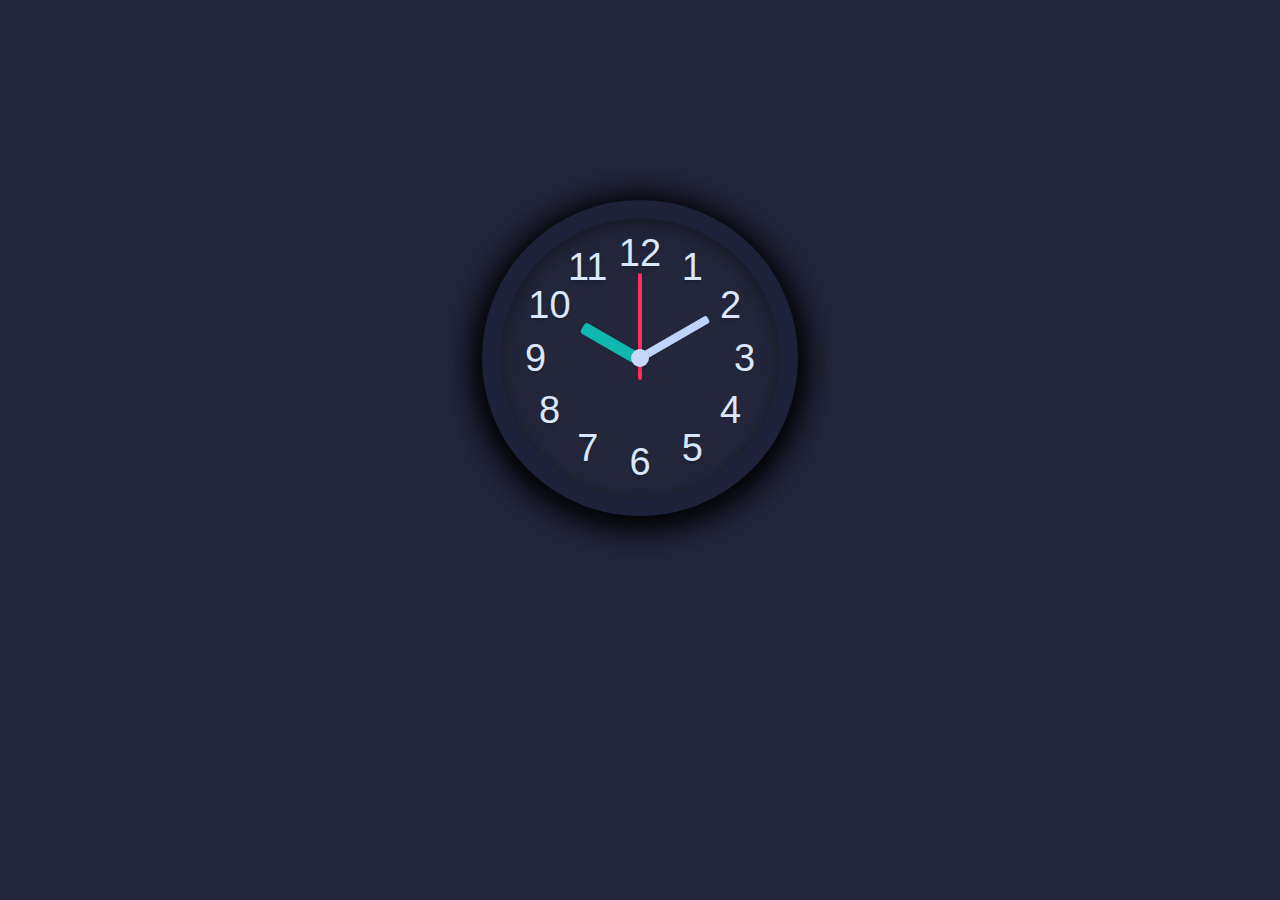
<file: timeanimation.html>
<!DOCTYPE html>
<html lang="en">
<head>
    <meta charset="UTF-8">
    <meta name="viewport" content="width=device-width, initial-scale=1.0">
    <title>Document</title>
    <link href="timeanimationcss.css" rel="stylesheet">
</head>
<body>
    <div class="wrapper">
    <ul id="clock">
<li class="numbers"><span>1</span></li>
<li class="numbers"><span>2</span></li>
<li class="numbers"><span>3</span></li>
<li class="numbers"><span>4</span></li>
<li class="numbers"><span>5</span></li>
<li class="numbers"><span>6</span></li>
<li class="numbers"><span>7</span></li>
<li class="numbers"><span>8</span></li>
<li class="numbers"><span>9</span></li>
<li class="numbers"><span>10</span></li>
<li class="numbers"><span>11</span></li>
<li class="numbers"><span>12</span></li>
<li id="hour"></li>
<li id="minute"></li>
<li id="second"></li>
</ul>
</div>
</body>
</html>
</file>
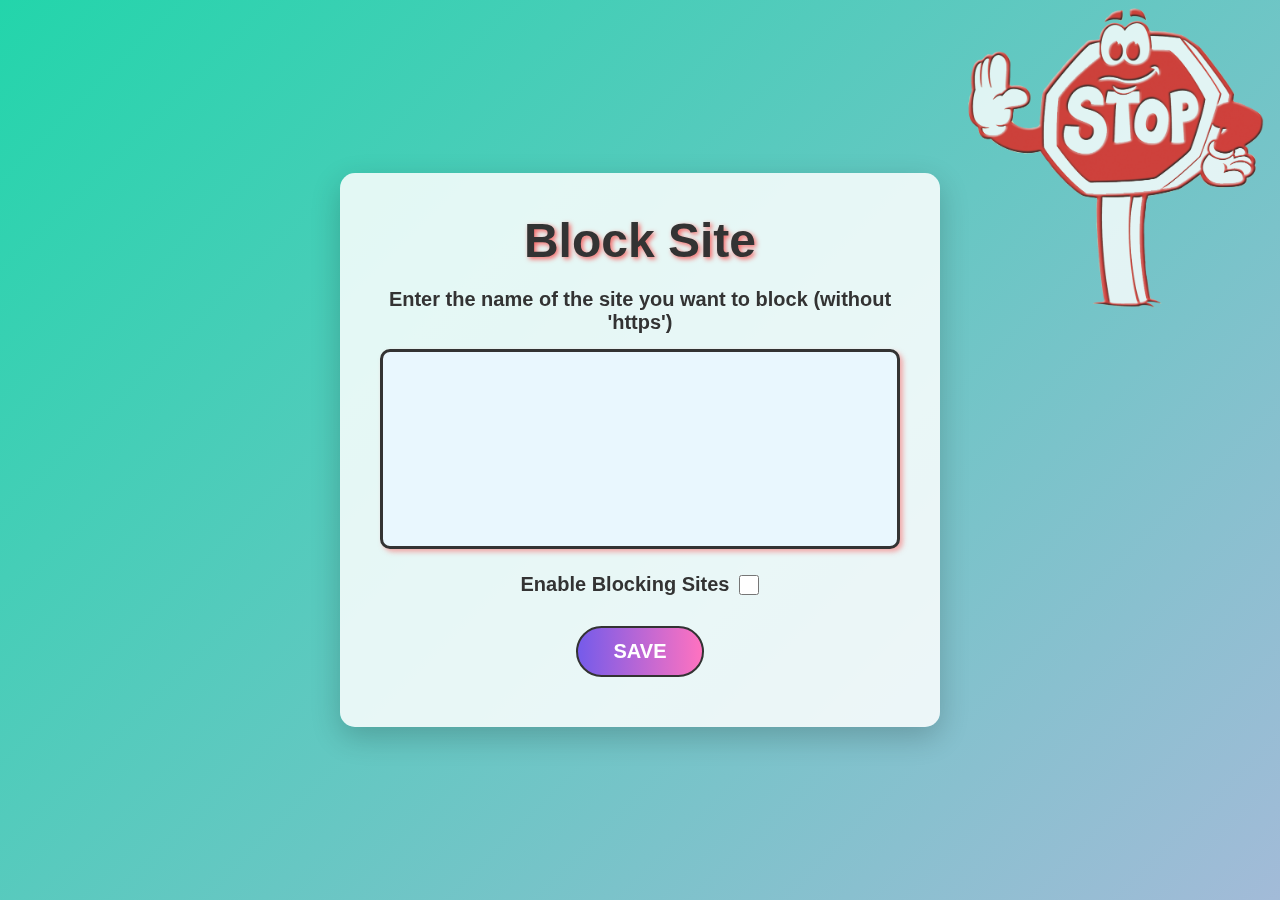
<file: blockSite/option.html>
<!DOCTYPE html>
<html lang="en">
<head>
    <meta charset="UTF-8">
    <meta http-equiv="X-UA-Compatible" content="IE=edge">
    <meta name="viewport" content="width=device-width, initial-scale=1.0">
    <title>Block Site</title>
    <link rel="stylesheet" href="blocksite.css">
    <link rel="preconnect" href="https://fonts.googleapis.com">
    <link rel="preconnect" href="https://fonts.gstatic.com" crossorigin>
    <link rel="icon" href="https://image.flaticon.com/icons/png/512/718/718672.png">
</head>
<body>
    <section>
        <div class="main">
            <h1>Block Site</h1>
            <p><strong>Enter the name of the site you want to block (without 'https')</strong></p>
            <textarea id="textarea" rows="10" cols="30" spellcheck="false"></textarea>
            <div class="checkbox-container">
                <strong>Enable Blocking Sites</strong>
                <input id="checkbox" type="checkbox">
            </div>
            <a href="#" id="save"><strong>Save</strong></a>
        </div>
        <img class="stop-image" src="./stop.png" alt="Stop Sign">
    </section>
    <script src="options.js"></script>
</body>
</html>
</file>
<file: timeanimationcss.css>
*{
    margin: 0;
    padding: 0;
}
.wrapper {
    height: 100vh;
    width: 100%;
    background-color: #25283D;
  font-family: 'Josefin Sans', sans-serif;
  float: left;
}
#clock {
  width: 280px;
  height: 280px;
  background: #25283D;
  border: 18px solid #1e213a;
  border-radius: 50%;
  margin: 200px auto 60px;
  position: relative;
  box-shadow: inset 0 5px 25px #00000080,
  0 5px 25px #00000080,
  0 5px 30px #00000080,
  0 5px 35px #00000080,
  0 5px 40px #00000080,
  0 5px 45px #00000080;
}
#clock:before {
  content: '';
  position: absolute;
  width: 280px;
  height: 280px;
  left: -18px;
  top: -10px;
  border: 18px solid #CCCCCC;
  border-radius: 50%;
  z-index: -2;
}
#clock:after {
  content: '';
  width: 18px;
  height: 18px;
  background: #c7d8f8;
  position: absolute;
  border-radius: 50%;
  left: calc(50% - 9px);
  top: calc(50% - 9px);
  box-shadow: 0 2px 4px #00000026;
}
#clock li {
  list-style-type: none;
  position: absolute;
}
.numbers {
  position: absolute;
  width: 90%;
  height: 90%;
  padding: 5%;
  text-align: center;
}
.numbers span {
  display: block;
  color: #dbe7fd;
  font-size: 38px;
  text-shadow: 0 5px 18px #00000026, 0 2px 3px #00000033;
}
.numbers:nth-child(1) {
  transform: rotate(30deg);
}
.numbers:nth-child(1) span {
  transform: rotate(-30deg);
}
.numbers:nth-child(2) {
  transform: rotate(60deg);
}
.numbers:nth-child(2) span {
  transform: rotate(-60deg);
}
.numbers:nth-child(3) {
  transform: rotate(90deg);
}
.numbers:nth-child(3) span {
  transform: rotate(-90deg);
}
.numbers:nth-child(4) {
  transform: rotate(120deg);
}
.numbers:nth-child(4) span {
  transform: rotate(-120deg);
}
.numbers:nth-child(5) {
  transform: rotate(150deg);
}
.numbers:nth-child(5) span {
  transform: rotate(-150deg);
}
.numbers:nth-child(6) {
  transform: rotate(180deg);
}
.numbers:nth-child(6) span {
  transform: rotate(-180deg);
}
.numbers:nth-child(7) {
  transform: rotate(210deg);
}
.numbers:nth-child(7) span {
  transform: rotate(-210deg);
}
.numbers:nth-child(8) {
  transform: rotate(240deg);
}
.numbers:nth-child(8) span {
  transform: rotate(-240deg);
}
.numbers:nth-child(9) {
  transform: rotate(270deg);
}
.numbers:nth-child(9) span {
  transform: rotate(-270deg);
}
.numbers:nth-child(10) {
  transform: rotate(300deg);
}
.numbers:nth-child(10) span {
  transform: rotate(-300deg);
}
.numbers:nth-child(11) {
  transform: rotate(330deg);
}
.numbers:nth-child(11) span {
  transform: rotate(-330deg);
}
#second {
  width: 100%;
  height: 100%;
  animation: sec 60s steps(60, end) infinite;
}
#second:after {
  content: '';
  width: 4px;
  height: 107px;
  border-radius: 2px;
  background: #FD2E62;
  position: absolute;
  left: calc(50% - 2px);
  top: 55px;
  box-shadow: 1px 2px 3px #00000026;
}
#minute {
  width: 100%;
  height: 100%;
  animation: sec 3600s steps(60, end) infinite;
}
#minute:after {
  content: '';
  width: 8px;
  height: 79px;
  border-radius: 4px 4px 2px 2px;
  background: #bed4fd;
  position: absolute;
  left: calc(50% + 30px);
  top: 29%;
  transform: rotate(-120deg);
  box-shadow: -1px 0 5px #00000026;
}
#hour {
  width: 100%;
  height: 100%;
  transform: rotate(120deg);
}

#hour:after {
  content: '';
  width: 12px;
  height: 65px;
  border-radius: 6px 6px 3px 3px;
  background: #07f3dfb4;
  position: absolute;
  left: calc(50% - 4px);
  top: 50%;
  box-shadow: 1px 0 4px #00000026;
}

@keyframes sec {
  to {
    transform: rotate(360deg);
  }
}
</file>
<file: blockSite/blocksite.css>
* {
    margin: 0;
    padding: 0;
    box-sizing: border-box;
}

body {
    font-family: 'Raleway', sans-serif;
    color: #333;
}

.main {
    margin: auto;
    padding: 40px;
    box-sizing: border-box;
    max-width: 600px;
    text-align: center;
    background: rgba(255, 255, 255, 0.85);
    border-radius: 15px;
    box-shadow: 0 10px 30px rgba(0, 0, 0, 0.2);
    position: relative;
    z-index: 2;
}

section {
    width: 100%;
    height: 100vh;
    background: linear-gradient(-45deg, #deee52, #72d7e9, #cdb2e7, #23D5AB);
    background-size: 400% 400%;
    position: relative;
    animation: change 10s ease-in-out infinite;
    display: flex;
    justify-content: center;
    align-items: center;
}

h1 {
    color: #333;
    font-size: 48px;
    font-weight: 700;
    text-shadow: 2px 2px 5px rgba(255, 0, 0, 0.6);
    margin-bottom: 20px;
}

p {
    font-size: 18px;
    margin-bottom: 15px;
}

textarea {
    font-size: 16px;
    padding: 10px;
    width: 100%;
    max-width: 100%;
    height: 200px;
    border: 3px solid #333;
    border-radius: 10px;
    box-shadow: 3px 3px 5px rgba(250, 94, 94, 0.5);
    resize: none;
    margin-bottom: 20px;
    background-color: #e9f7fe;
}

.checkbox-container {
    display: flex;
    align-items: center;
    justify-content: center;
    margin-bottom: 20px;
}

strong {
    font-size: 20px;
}

#checkbox {
    height: 20px;
    width: 20px;
    margin-left: 10px;
    cursor: pointer;
}

a {
    display: inline-block;
    padding: 12px 36px;
    margin: 10px 0;
    color: #fff;
    text-decoration: none;
    text-transform: uppercase;
    font-size: 16px;
    background: linear-gradient(90deg, #755bea, #ff72c0);
    border-radius: 40px;
    border: 2px solid #333;
    transition: background 0.3s ease, transform 0.3s ease;
}

a:hover {
    background: linear-gradient(90deg, #ff72c0, #755bea);
    transform: scale(1.05);
}

.stop-image {
    position: fixed;
    top: 8px;
    right: 16px;
    max-width: 300px;
    max-height: 300px;
    width: 100%;
    height: auto;
    opacity: 0.8;
    z-index: 1;
}

@keyframes change {
    0% {
        background-position: 0 50%;
    }
    50% {
        background-position: 100% 50%;
    }
    100% {
        background-position: 0 50%;
    }
}

@media (max-width: 768px) {
    .main {
        padding: 20px;
    }

    h1 {
        font-size: 36px;
    }

    textarea {
        height: 150px;
    }

    .stop-image {
        max-width: 200px;
        max-height: 200px;
    }
}
</file>
